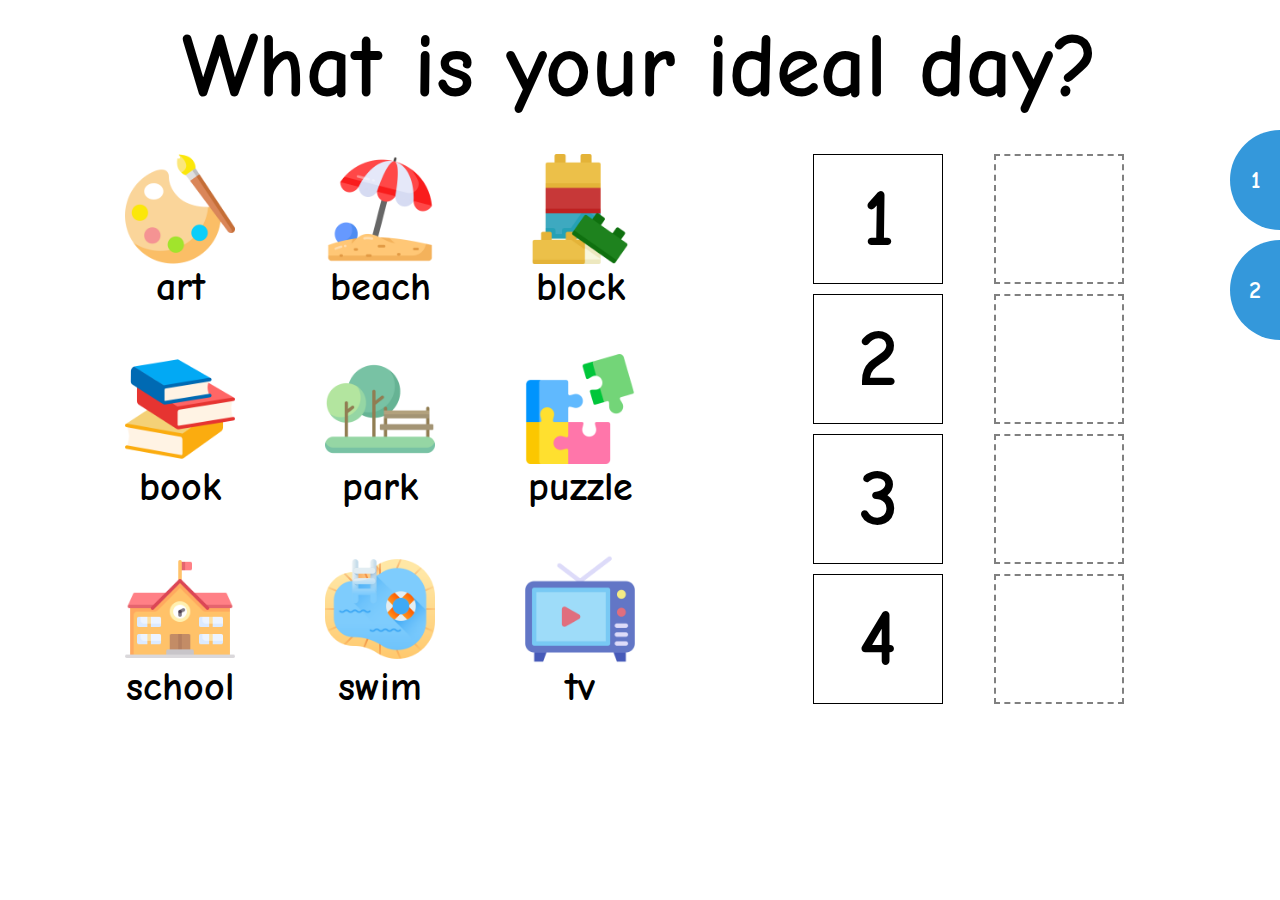
<file: index.html>
<!DOCTYPE html>
<html lang="en">
<head>
    <meta charset="UTF-8">
    <meta name="viewport" content="width=device-width, initial-scale=1.0">
    <link href="https://fonts.googleapis.com/css2?family=Comic+Neue:wght@400;700&display=swap" rel="stylesheet">
    <title>F-words: Future</title>
    <link rel="stylesheet" href="./css/index_style.css">
</head>
<body>
    <div class="title">
        <h1>What is your ideal day?</h1>
    </div>
    <div class="container">
        <div class="left-panel">
            <div class="icon art" draggable="true" data-icon="art">
                <div class="icon-image">
                    <img src="./icons/art.png" alt="art">
                </div>
                <p>art</p>
            </div>
            <div class="icon beach" draggable="true" data-icon="beach">
                <div class="icon-image">
                    <img src="./icons/beach.png" alt="beach">
                </div>
                <p>beach</p>
            </div>
            <div class="icon block" draggable="true" data-icon="block">
                <div class="icon-image">
                    <img src="./icons/block.png" alt="block">
                </div>
                <p>block</p>
            </div>
            <div class="icon book" draggable="true" data-icon="book">
                <div class="icon-image">
                    <img src="./icons/book.png" alt="book">
                </div>
                <p>book</p>
            </div>
            <div class="icon park" draggable="true" data-icon="park">
                <div class="icon-image">
                    <img src="./icons/park.png" alt="park">
                </div>
                <p>park</p>
            </div>
            <div class="icon puzzle" draggable="true" data-icon="puzzle">
                <div class="icon-image">
                    <img src="./icons/puzzle.png" alt="puzzle">
                </div>
                <p>puzzle</p>
            </div>
            <div class="icon school" draggable="true" data-icon="school">
                <div class="icon-image">
                    <img src="./icons/school.png" alt="school">
                </div>
                <p>school</p>
            </div>
            <div class="icon swim" draggable="true" data-icon="swim">
                <div class="icon-image">
                    <img src="./icons/swim.png" alt="swim">
                </div>
                <p>swim</p>
            </div>
            <div class="icon tv" draggable="true" data-icon="tv">
                <div class="icon-image">
                    <img src="./icons/tv.png" alt="tv">
                </div>
                <p>tv</p>
            </div>
        </div>

        <div class="right-panel">
            <div class="number">
                <div class="number-zone" data-slot="1">
                    <span>1</span>
                </div>
                <div class="number-zone" data-slot="2">
                    <span>2</span>
                </div>
                <div class="number-zone" data-slot="3">
                    <span>3</span>
                </div>
                <div class="number-zone" data-slot="4">
                    <span>4</span>
                </div>
            </div>
            <div class="drop">
                <div class="drop-zone" data-slot="1">
                </div>
                <div class="drop-zone" data-slot="2">
                </div>
                <div class="drop-zone" data-slot="3">
                </div>
                <div class="drop-zone" data-slot="4">
                </div>
            </div>
        </div>
    </div>

    <div class="popup" id="popup">
    </div>

    <div class="circle-container">
        <div class="circle circle-1" onclick="navigateTo('index.html')">1</div>
        <div class="circle circle-2" onclick="navigateTo('roulette.html')">2</div>
    </div>

    <div class="popup" id="popup"></div>

    <script src="index_script.js"></script>
    <script>
        function navigateTo(page) {
            window.location.href = page;
        }
    </script>
</body>
</html>
</file>
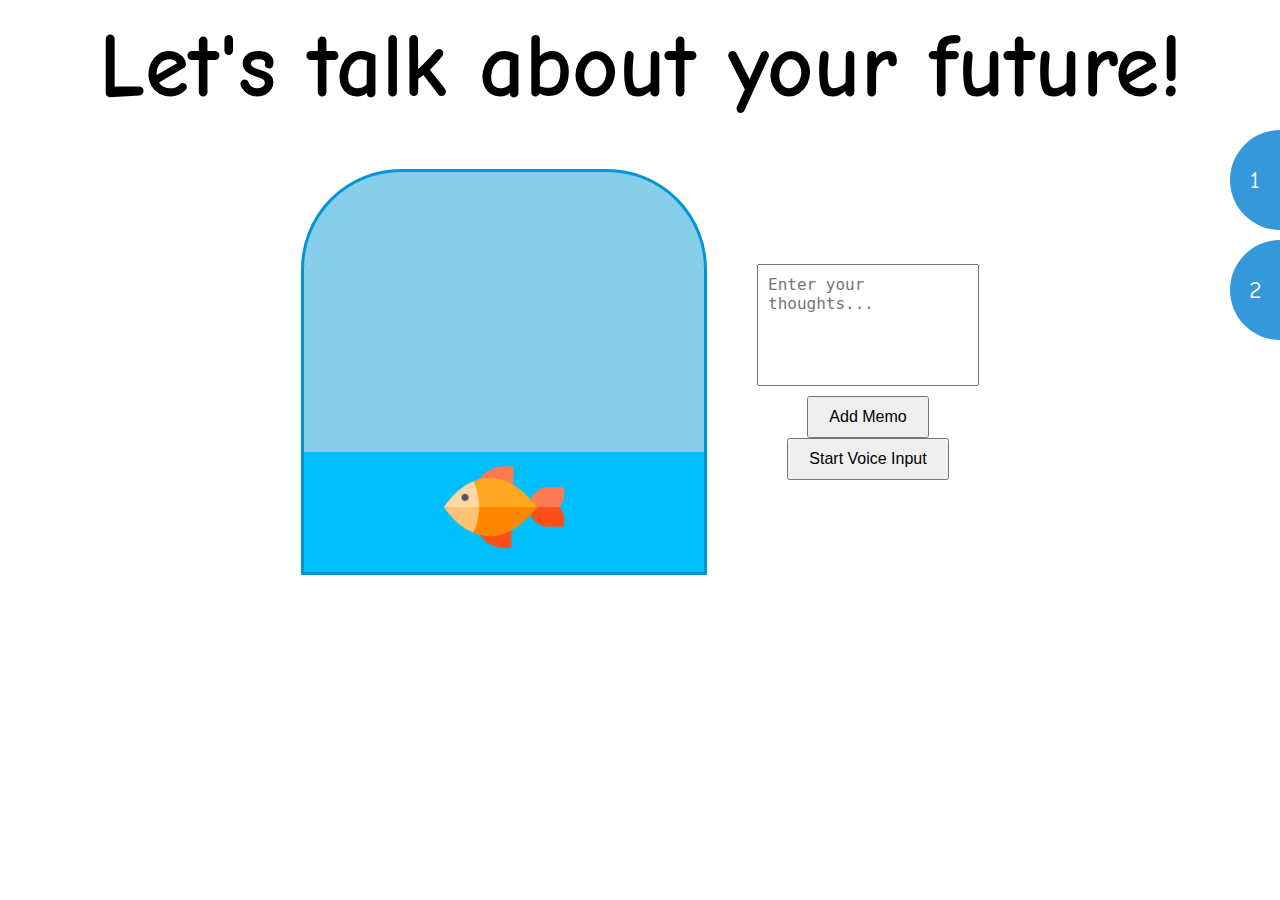
<file: gamification.html>
<!DOCTYPE html>
<html lang="en">
<head>
    <meta charset="UTF-8">
    <meta name="viewport" content="width=device-width, initial-scale=1.0">
    <link href="https://fonts.googleapis.com/css2?family=Comic+Neue:wght@400;700&display=swap" rel="stylesheet">
    <title>F-words: Future</title>
    <link rel="stylesheet" href="./css/gamification_style.css">
</head>
<body>
    <p id="title">Let's talk about your dreams!</p>
    <div class="container">
        <div class="fishbowl">
            <div class="water" id="water-level"></div>
            <img src="./images/fish.png" alt="Fish" id="fish">
        </div>
        <div class="memo-section">
            <textarea id="memo-input" placeholder="Enter your thoughts..."></textarea>
            <button onclick="submitMemo()">Add Memo</button>
            <button onclick="startVoiceRecognition()">Start Voice Input</button>
        </div>
    </div>

    <div class="popup" id="popup">
        <div class="popup-content">
            <p>Congratulations! The fish has escaped!</p>
        </div>
    </div>

    <div class="circle-container">
        <div class="circle circle-1" onclick="navigateTo('index.html')">1</div>
        <div class="circle circle-2" onclick="navigateTo('roulette.html')">2</div>
    </div>
    
    <script src="./gamification_script.js"></script>
</body>
</html>
</file>
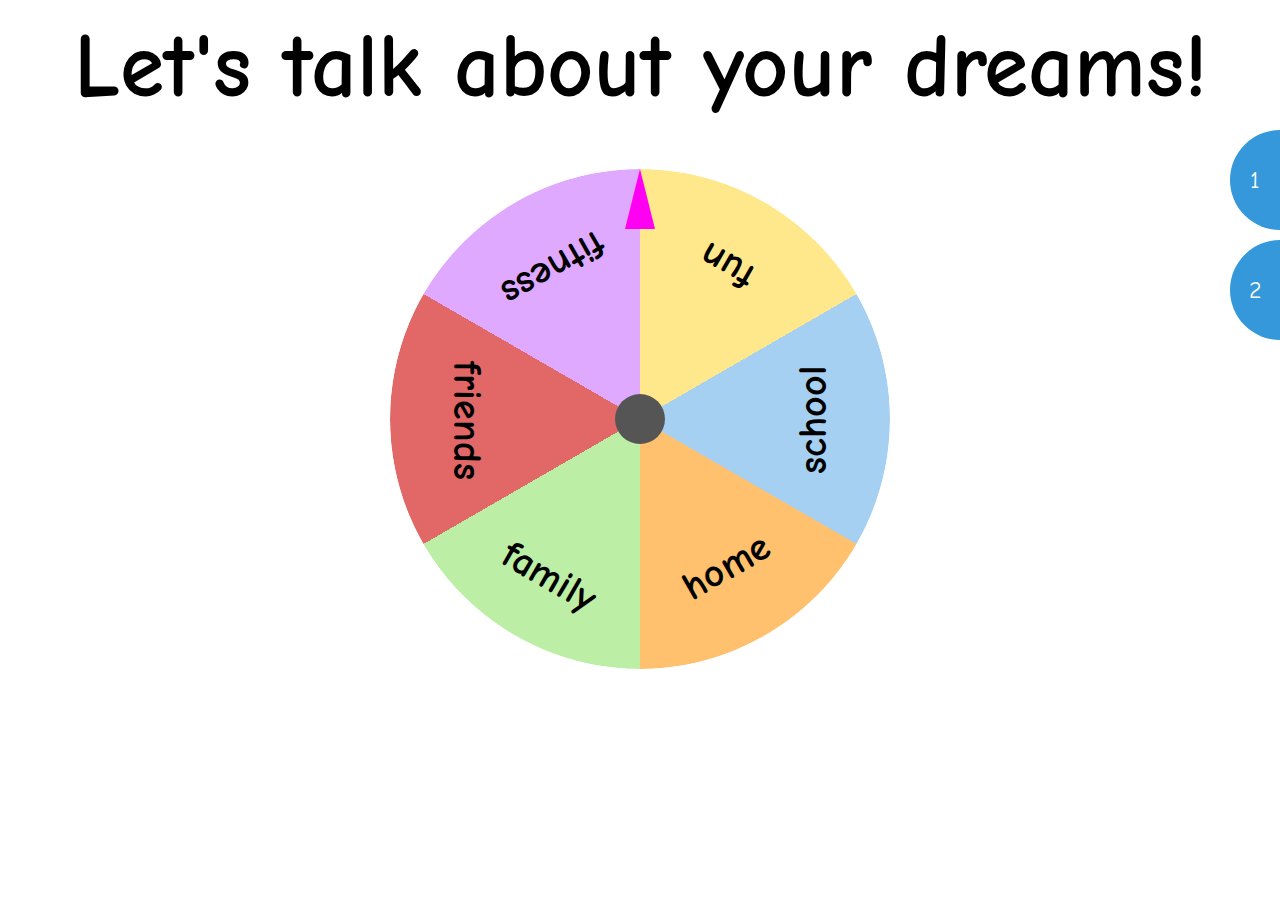
<file: roulette.html>
<!DOCTYPE html>
<html lang="en">
<head>
    <meta charset="UTF-8">
    <meta name="viewport" content="width=device-width, initial-scale=1.0">
    <title>F-words: Future</title>
    <link href="https://fonts.googleapis.com/css2?family=Comic+Neue:wght@400;700&display=swap" rel="stylesheet">
    <link rel="stylesheet" href="./css/roulette_style.css">
</head>
<body>
    <p id="title">Let's talk about your dreams!</p>
    <div class="roulette-container">
        <div class="pointer"></div>
        <div class="roulette" id="roulette">
            <div class="center-circle"></div>
            <div class="roulette-text" id="family">family</div>
            <div class="roulette-text" id="friends">friends</div>
            <div class="roulette-text" id="fitness">fitness</div>
            <div class="roulette-text" id="fun">fun</div>
            <div class="roulette-text" id="school">school</div>
            <div class="roulette-text" id="home">home</div>
        </div>        
    </div>

    <div class="circle-container">
        <div class="circle circle-1" onclick="navigateTo('index.html')">1</div>
        <div class="circle circle-2" onclick="navigateTo('roulette.html')">2</div>
    </div>

    <script src="./roulette_script.js"></script>

    <script>
        function navigateTo(page) {
            window.location.href = page;
        }
    </script>
</body>
</html>
</file>
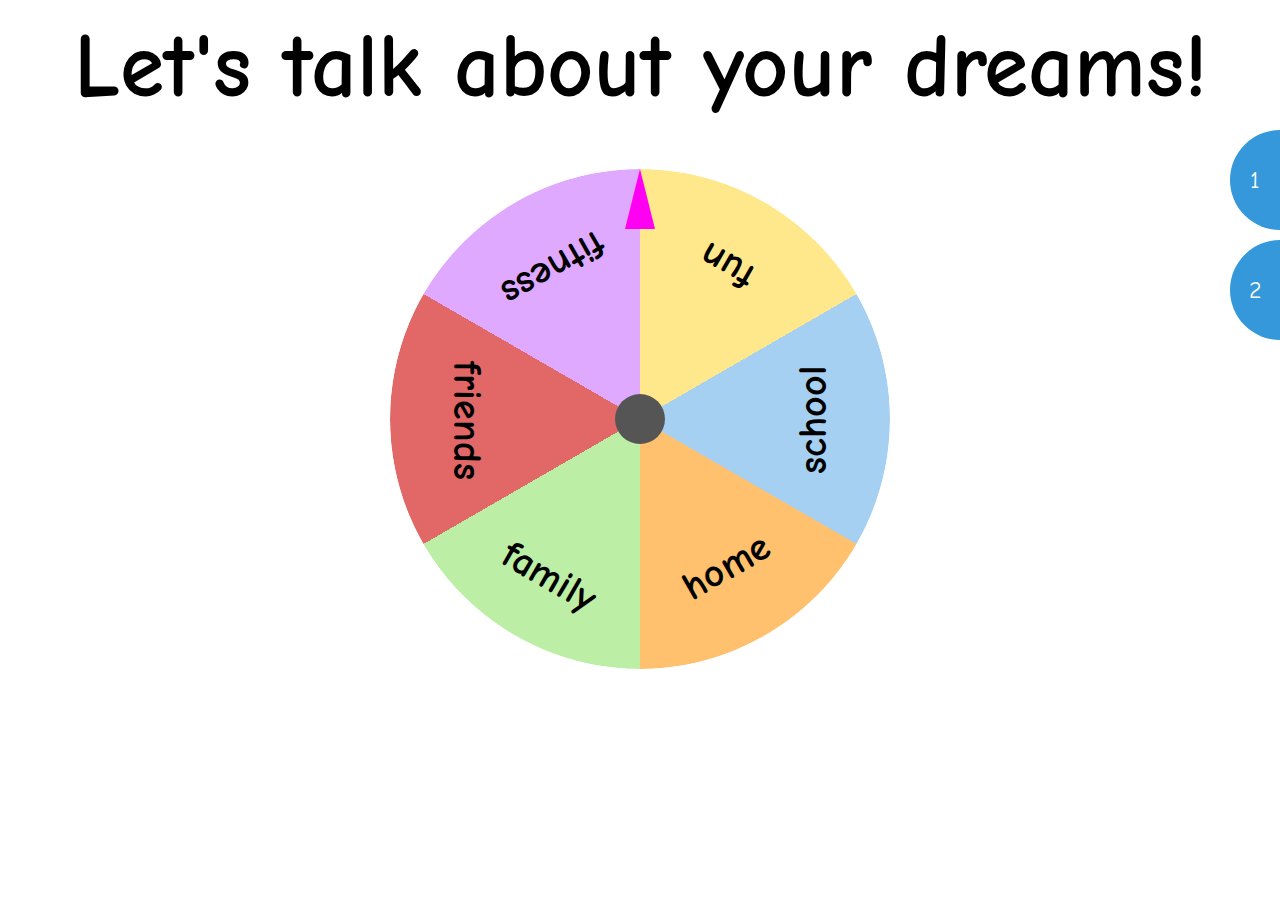
<file: second.html>
<!DOCTYPE html>
<html lang="en">
<head>
    <meta charset="UTF-8">
    <meta name="viewport" content="width=device-width, initial-scale=1.0">
    <title>F-words: Future</title>
    <link href="https://fonts.googleapis.com/css2?family=Comic+Neue:wght@400;700&display=swap" rel="stylesheet">
    <link rel="stylesheet" href="./css/second_style.css">
</head>
<body>
    <p id="title">Let's talk about your dreams!</p>
    <div class="roulette-container">
        <div class="pointer"></div>
        <div class="roulette" id="roulette">
            <div class="center-circle"></div>
            <div class="roulette-text" id="family">family</div>
            <div class="roulette-text" id="friends">friends</div>
            <div class="roulette-text" id="fitness">fitness</div>
            <div class="roulette-text" id="fun">fun</div>
            <div class="roulette-text" id="school">school</div>
            <div class="roulette-text" id="home">home</div>
        </div>        
    </div>

    <div class="circle-container">
        <div class="circle circle-1" onclick="navigateTo('index.html')">1</div>
        <div class="circle circle-2" onclick="navigateTo('second.html')">2</div>
    </div>

    <script src="./second_script.js"></script>

    <script>
        function navigateTo(page) {
            window.location.href = page;
        }
    </script>
</body>
</html>
</file>
<file: css/index_style.css>
* {
    box-sizing: border-box;
    margin: 0;
    padding: 0;
}

body {
    font-family: 'Comic Neue', sans-serif;
    font-weight: 700;
}

.container {
    display: flex;
    width: 100vw;
    height: auto;
    justify-content: flex-start;
    align-items: flex-start; 
}

.title{
    font-size: 45px;
    text-align: center;
    margin-top: 15px;
    margin-bottom: 15px;
}

.left-panel {
    flex: 2;
    display: grid;
    grid-template-columns: repeat(3, 200px);
    align-items: flex-start;
    margin-left: 120px;
}

.icon {
    display: flex;
    flex-direction: column;
    align-items: center; /* 아이콘과 텍스트를 수직 중앙에 정렬 */
    text-align: center; /* 텍스트를 중앙 정렬 */
    cursor: pointer;
    width: 120px;
    height: 200px;
}

.icon-image {
    display: flex;
    justify-content: center;
    align-items: center;
    width: auto;
    height: auto; 
    margin-top: 20px;
}

.icon img {
    width: 110px !important;
    height: 110px !important;
    transition: transform 0.2s ease-in-out;
}

.icon:hover img {
    transform: scale(1.1); 
}

.icon:active img {
    transform: scale(1.1); 
}

.icon-shadow img {
    box-shadow: 0 4px 8px rgba(0, 0, 0, 0.3); 
}

.left-panel p {
    text-align: center;
    font-size: 40px;
}

.left-panel img {
    display: flex;
    justify-content: center;
    align-items: center;
    width: 200px; /* 원하는 크기로 조정 */
    height: 200px;
}

.right-panel {
    flex: 1;
    margin-top: 20px;
    display: flex; /* 수평 배치 */
    gap: 15px;
    margin-right: 120px;
}

.number, .drop {
    flex: 1; /* 동일한 크기로 설정 */
    display: flex;
    flex-direction: column;
    gap: 10px;
}

.drop-zone {
    border: 2px dashed gray;
    padding: 20px;
    display: flex;
    align-items: center;
    justify-content: center;
    width: 130px;
    height: 130px;
    color: gray;
    position: relative;
}

.drop-zone span {
    position: absolute;
    left: 10px;
}

.drop-zone img {
    width: 110px !important; /* 원하는 너비로 설정 */
    height: 110px !important; /* 원하는 높이로 설정 */
}

.number-zone {
    border: 1px solid black;
    padding: 20px;
    display: flex;
    align-items: center; /* 수직 중앙 정렬 */
    justify-content: center; /* 수평 중앙 정렬 */
    width: 130px;
    height: 130px;
    position: relative;
}

.number-zone span {
    font-size: 80px;
    color: black;
    text-align: center;
}

.popup {
    display: none;
    position: fixed;
    top: 50%;
    left: 50%;
    transform: translate(-50%, -50%);
    background: white;
    padding: 20px;
    width: 450px;
    height: 450px;
    box-shadow: 0 0 10px rgba(0, 0, 0, 0.3);
    overflow: hidden;
    border-radius: 20px;
}

.popup video {
    width: 100%;
    height: 100%;
    border-radius: 15px; 
    object-fit: cover;
}

.circle-container {
    position: fixed;
    top: 130px;
    right: 0; /* 화면 오른쪽에 고정 */
    display: flex;
    flex-direction: column;
    gap: 10px;
    z-index: 999; /* 모든 요소 위에 표시 */
}

.circle {
    width: 50px;
    height: 100px; /* 세로를 더 길게 설정해 반원 모양 연출 */
    border-radius: 50px 0 0 50px; /* 왼쪽만 둥근 반원 모양 */
    background-color: #3498db;
    color: white;
    font-size: 24px;
    display: flex;
    align-items: center;
    justify-content: center;
    cursor: pointer;
}
</file>
<file: css/gamification_style.css>
/* Basic styling */
body {
    display: flex;
    flex-direction: column;
    align-items: center;
    justify-content: center;
    font-family: 'Comic Neue', sans-serif;
    margin: 0;
    height: auto;
}

#title {
    font-size: 90px;
    text-align: center;
    font-weight: 700;
    margin-top: 15px;
    margin-bottom: 50px;
}

.container {
    display: flex;
    align-items: center;
    gap: 50px;
}

.fishbowl {
    position: relative;
    width: 400px;
    height: 400px;
    background: #87CEEB;
    border-radius: 100px 100px 0 0;
    overflow: hidden;
    border: 3px solid #0096D6;
}

.water {
    position: absolute;
    bottom: 0;
    width: 100%;
    height: 30%;
    background-color: #00BFFF;
    transition: height 0.3s ease;
}

#fish {
    position: absolute;
    width: 120px;
    bottom: 5px;
    left: 50%;
    transform: translateX(-50%);
    transition: bottom 0.3s ease;
}

/* Memo Section */
.memo-section {
    display: flex;
    flex-direction: column;
    align-items: center;
}

#memo-input {
    width: 200px;
    height: 100px;
    margin-bottom: 10px;
    padding: 10px;
    font-size: 16px;
    resize: none;
}

button {
    padding: 10px 20px;
    font-size: 16px;
    cursor: pointer;
}

/* Popup styling */
.popup {
    display: none;
    position: fixed;
    top: 0;
    left: 0;
    width: 100vw;
    height: 100vh;
    background-color: rgba(0, 0, 0, 0.5);
    align-items: center;
    justify-content: center;
    z-index: 10;
}

.popup-content {
    background-color: white;
    padding: 20px;
    border-radius: 10px;
    text-align: center;
    font-size: 24px;
    animation: bounceIn 0.6s ease;
}

/* Bounce animation */
@keyframes bounceIn {
    0% {
        transform: scale(0.5);
        opacity: 0;
    }
    60% {
        transform: scale(1.2);
        opacity: 1;
    }
    80% {
        transform: scale(0.9);
    }
    100% {
        transform: scale(1);
    }
}

.circle-container {
    position: fixed;
    top: 130px;
    right: 0; /* 화면 오른쪽에 고정 */
    display: flex;
    flex-direction: column;
    gap: 10px;
    z-index: 999; /* 모든 요소 위에 표시 */
}

.circle {
    width: 50px;
    height: 100px; /* 세로를 더 길게 설정해 반원 모양 연출 */
    border-radius: 50px 0 0 50px; /* 왼쪽만 둥근 반원 모양 */
    background-color: #3498db;
    color: white;
    font-size: 24px;
    display: flex;
    align-items: center;
    justify-content: center;
    cursor: pointer;
}
</file>
<file: css/roulette_style.css>
body {
    display: flex;
    flex-direction: column;
    align-items: center;
    justify-content: center;
    font-family: 'Comic Neue', sans-serif;
    margin: 0;
    height: auto;
}

#title {
    font-size: 90px;
    text-align: center;
    font-weight: 700;
    margin-top: 15px;
    margin-bottom: 50px;
}

@keyframes bounceIn {
    0% {
        transform: scale(0.5);
        opacity: 0;
    }
    60% {
        transform: scale(1.2);
        opacity: 1;
    }
    80% {
        transform: scale(0.9);
    }
    100% {
        transform: scale(1);
    }
}

.popup {
    display: flex;
    position: fixed;
    top: 0;
    left: 0;
    width: 100vw;
    height: 100vh;
    background-color: rgba(0, 0, 0, 0.5);
    align-items: center;
    justify-content: center;
    flex-direction: column;
    z-index: 1 !important;
}

.popup-content {
    background-color: white;
    padding: 20px;
    border-radius: 10px;
    text-align: center;
    width: 400px;
    height: 300px;
    animation: bounceIn 0.6s ease;
    display: flex;
    flex-direction: column; /* 위아래로 정렬 */
    align-items: center;
    justify-content: center; /* 수직 중앙 정렬 */
}

#base {
    margin: 0px;
    margin-bottom: 15px;
    font-size: 40px
}

#target {
    margin: 0px;
    margin-top: 15px;
    font-size: 80px;
    font-weight: 700;
}

.roulette-container {
    position: relative;
    width: 500px;
    height: 500px;
    border-radius: 50%;
    overflow: hidden;
    display: flex;
    align-items: center;
    justify-content: center;
}

.roulette {
    width: 100%;
    height: 100%;
    border-radius: 50%;
    background: conic-gradient(     
        #FFE88B 0deg 60deg,
        #A6D0F1 60deg 120deg,
        #FFC16E 120deg 180deg,
        #BCEEA5 180deg 240deg,
        #E26868 240deg 300deg,
        #dfa9ff 300deg 360deg
    );
    display: flex;
    align-items: center;
    justify-content: center;
    transform: rotate(0deg);
    transition: transform 4s cubic-bezier(0.33, 1, 0.68, 1);
}

.pointer {
    position: absolute;
    top: 0px;
    width: 30px;
    height: 60px;
    background-color: #ff00f2;
    clip-path: polygon(0% 100%, 100% 100%, 50% 0%);
    z-index: 1;
}


.roulette-text {
    position: absolute;
    font-size: 40px;
    font-weight: 700;
    color: black;
    z-index: 2;
    width: 100px;
    text-align: center;
    transform-origin: center 150px; /* 회전 축을 섹션 끝 쪽으로 조정 */
}

/* 각 섹션에 맞는 텍스트 회전 */
#family {
    transform: translate(-155px, 140px) rotate(30deg);
}

#friends {
    transform: translate(-300px, -135px) rotate(90deg);
}

#fitness {
    transform: translate(-145px, -390px) rotate(150deg);
}

#fun {
    transform: translate(150px, -390px) rotate(210deg);
}

#school {
    transform: translate(300px, -122px) rotate(270deg);
}

#home {
    transform: translate(150px, 130px) rotate(330deg);
}

.center-circle {
    position: absolute;
    width: 50px;
    height: 50px;
    background-color: #555;
    border-radius: 50%;
    z-index: 1;
}

.number-circle {
    position: absolute;
    left: -40px;
    top: 60px;
    width: 60px;
    height: 60px;
    background-color: #6B8E23;
    border-radius: 50%;
    display: flex;
    align-items: center;
    justify-content: center;
    font-size: 24px;
    color: white;
    cursor: pointer;
}

.circle-container {
    position: fixed;
    top: 130px;
    right: 0;
    display: flex;
    flex-direction: column;
    gap: 10px;
    z-index: 999;
}

.circle {
    width: 50px;
    height: 100px;
    border-radius: 50px 0 0 50px;
    background-color: #3498db;
    color: white;
    font-size: 24px;
    display: flex;
    align-items: center;
    justify-content: center;
    cursor: pointer;
}
</file>
<file: css/second_style.css>
body {
    display: flex;
    flex-direction: column;
    align-items: center;
    justify-content: center;
    font-family: 'Comic Neue', sans-serif;
    margin: 0;
    height: auto;
}

#title {
    font-size: 90px;
    text-align: center;
    font-weight: 700;
    margin-top: 15px;
    margin-bottom: 50px;
}

@keyframes bounceIn {
    0% {
        transform: scale(0.5);
        opacity: 0;
    }
    60% {
        transform: scale(1.2);
        opacity: 1;
    }
    80% {
        transform: scale(0.9);
    }
    100% {
        transform: scale(1);
    }
}

.popup {
    display: flex;
    position: fixed;
    top: 0;
    left: 0;
    width: 100vw;
    height: 100vh;
    background-color: rgba(0, 0, 0, 0.5);
    align-items: center;
    justify-content: center;
    flex-direction: column;
    z-index: 1 !important;
}

.popup-content {
    background-color: white;
    padding: 20px;
    border-radius: 10px;
    text-align: center;
    width: 400px;
    height: 300px;
    animation: bounceIn 0.6s ease;
    display: flex;
    flex-direction: column; /* 위아래로 정렬 */
    align-items: center;
    justify-content: center; /* 수직 중앙 정렬 */
}

#base {
    margin: 0px;
    margin-bottom: 15px;
    font-size: 40px
}

#target {
    margin: 0px;
    margin-top: 15px;
    font-size: 80px;
    font-weight: 700;
}

.roulette-container {
    position: relative;
    width: 500px;
    height: 500px;
    border-radius: 50%;
    overflow: hidden;
    display: flex;
    align-items: center;
    justify-content: center;
}

.roulette {
    width: 100%;
    height: 100%;
    border-radius: 50%;
    background: conic-gradient(     
        #FFE88B 0deg 60deg,
        #A6D0F1 60deg 120deg,
        #FFC16E 120deg 180deg,
        #BCEEA5 180deg 240deg,
        #E26868 240deg 300deg,
        #dfa9ff 300deg 360deg
    );
    display: flex;
    align-items: center;
    justify-content: center;
    transform: rotate(0deg);
    transition: transform 4s cubic-bezier(0.33, 1, 0.68, 1);
}

.pointer {
    position: absolute;
    top: 0px;
    width: 30px;
    height: 60px;
    background-color: #ff00f2;
    clip-path: polygon(0% 100%, 100% 100%, 50% 0%);
    z-index: 1;
}


.roulette-text {
    position: absolute;
    font-size: 40px;
    font-weight: 700;
    color: black;
    z-index: 2;
    width: 100px;
    text-align: center;
    transform-origin: center 150px; /* 회전 축을 섹션 끝 쪽으로 조정 */
}

/* 각 섹션에 맞는 텍스트 회전 */
#family {
    transform: translate(-155px, 140px) rotate(30deg);
}

#friends {
    transform: translate(-300px, -135px) rotate(90deg);
}

#fitness {
    transform: translate(-145px, -390px) rotate(150deg);
}

#fun {
    transform: translate(150px, -390px) rotate(210deg);
}

#school {
    transform: translate(300px, -122px) rotate(270deg);
}

#home {
    transform: translate(150px, 130px) rotate(330deg);
}

.center-circle {
    position: absolute;
    width: 50px;
    height: 50px;
    background-color: #555;
    border-radius: 50%;
    z-index: 1;
}

.number-circle {
    position: absolute;
    left: -40px;
    top: 60px;
    width: 60px;
    height: 60px;
    background-color: #6B8E23;
    border-radius: 50%;
    display: flex;
    align-items: center;
    justify-content: center;
    font-size: 24px;
    color: white;
    cursor: pointer;
}

.circle-container {
    position: fixed;
    top: 130px;
    right: 0;
    display: flex;
    flex-direction: column;
    gap: 10px;
    z-index: 999;
}

.circle {
    width: 50px;
    height: 100px;
    border-radius: 50px 0 0 50px;
    background-color: #3498db;
    color: white;
    font-size: 24px;
    display: flex;
    align-items: center;
    justify-content: center;
    cursor: pointer;
}
</file>
